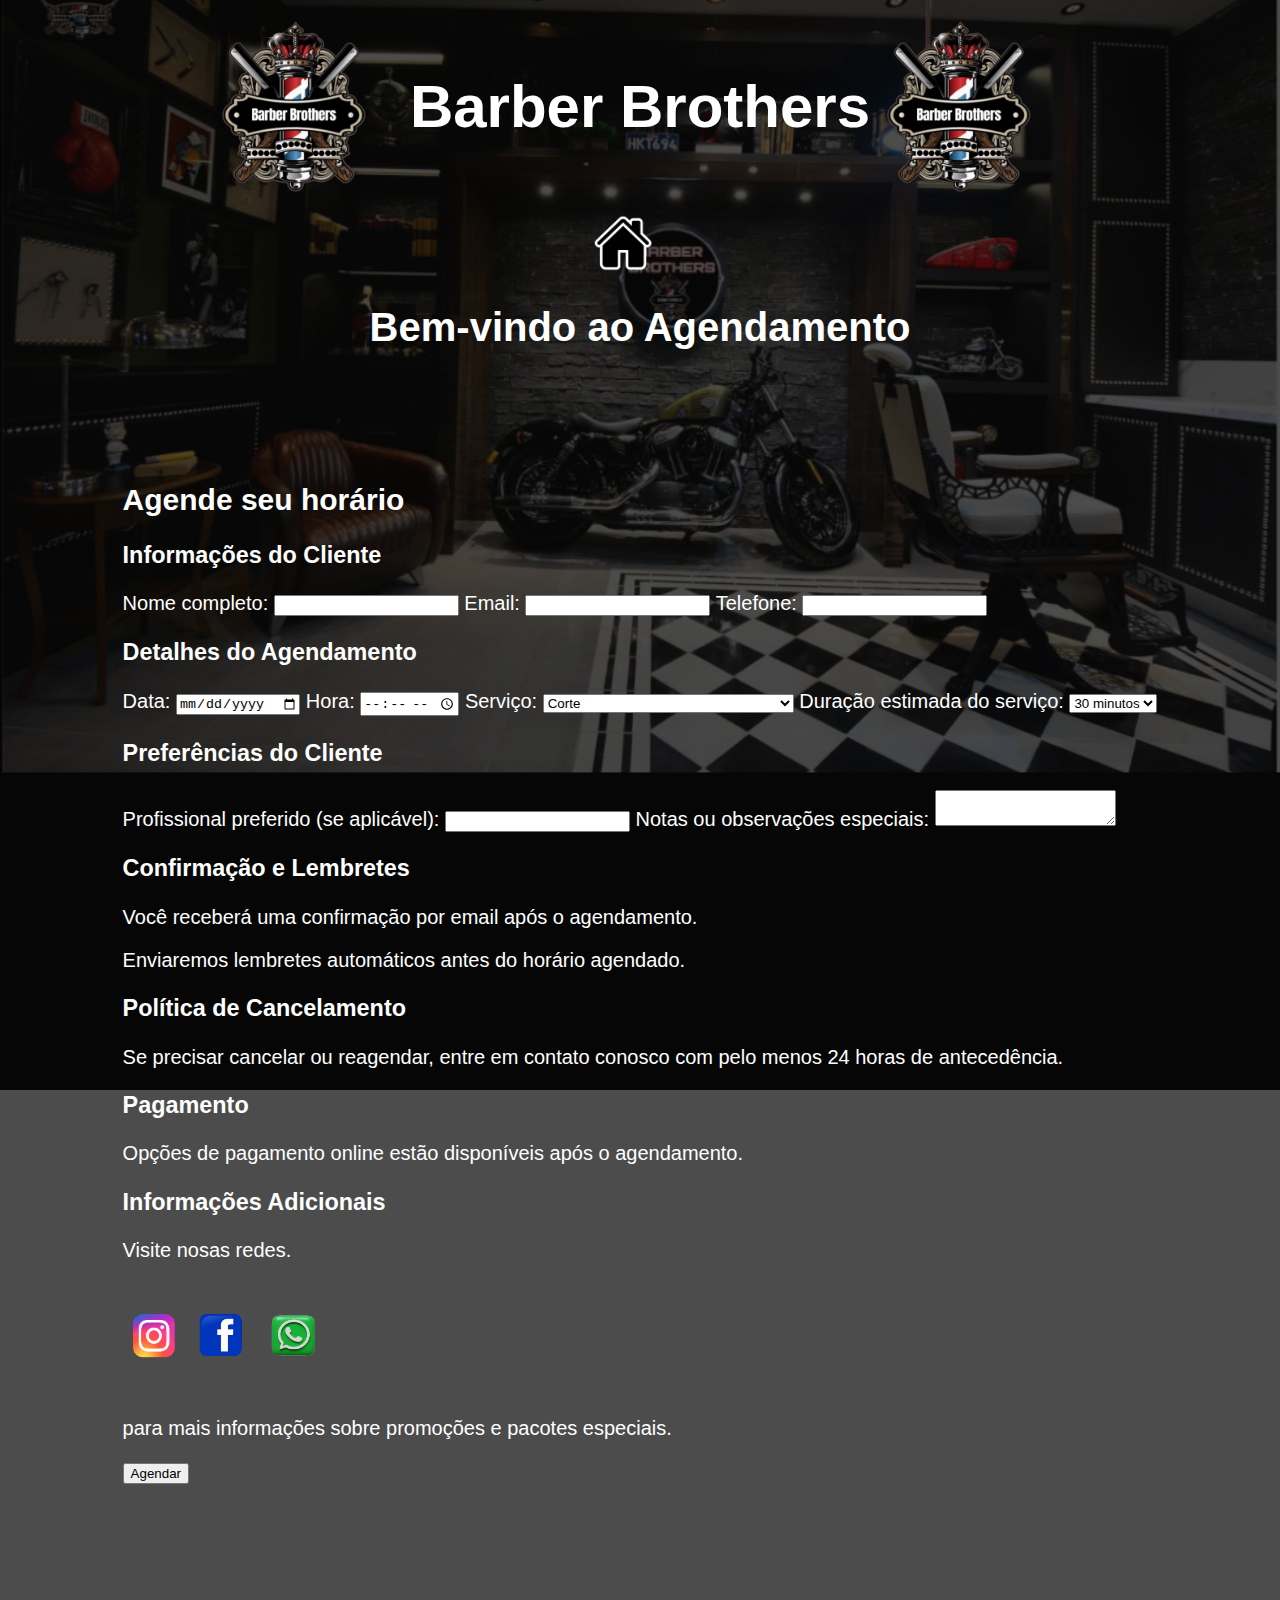
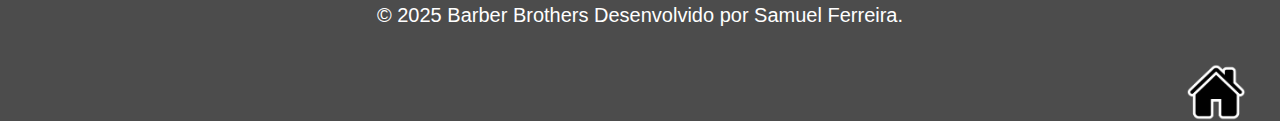
<file: agendamento.html>
<!DOCTYPE html>
<html lang="pt-BR">
<head>
    <meta charset="UTF-8">
    <meta name="viewport" content="width=device-width, initial-scale=1.0">
    <link rel="stylesheet" href="styles.css">
    <title>Agendamento Barber Brothers</title>
</head>
<body>
    <header>
        <div class="content">
            <div style="display: flex; justify-content: center; align-items: center;">
                <img src="img/berber brothers.png" alt="Barber Brothers" style="width: 15%; margin-right: 25px;">
                <div class="title">
                    <h1>Barber Brothers</h1>
                </div>
                <img src="img/berber brothers.png" alt="Barber Brothers" style="width: 15%; margin-right: 25px;">
            </div>
            <nav>
                <ul>
                    <li><a href="index.html"><img src="img/Home.png" alt="Início"></a></li>
                </ul>
            </nav>
        </div>
    </header>
    <header>
        <h1>Bem-vindo ao Agendamento</h1>
    </header>

        <header><h1><p>  </p></h1></header>

        <div class="gallery">
            <main>
                <div class="appointment-form">
                    <h2>Agende seu horário</h2>
                    <form action="agendar.php" method="post">
                     
                        <div id="cliente-info">
                            <h3>Informações do Cliente</h3>
                            <label for="nome">Nome completo:</label>
                            <input type="text" id="nome" name="nome" required>
                            <label for="email">Email:</label>
                            <input type="email" id="email" name="email" required>
                            <label for="telefone">Telefone:</label>
                            <input type="tel" id="telefone" name="telefone" required>
                        </div>
                    
                        <div id="detalhes-agendamento">
                            <h3>Detalhes do Agendamento</h3>
                            <label for="data">Data:</label>
                            <input type="date" id="data" name="data" required>
                            <label for="hora">Hora:</label>
                            <input type="time" id="hora" name="hora" required>
                            <label for="servico">Serviço:</label>
                            <select id="servico" name="servico" required>
                                <option value="corte">Corte</option>
                                <option value="barba">Barba</option>
                                <option value="corte">Corte + Alisamento</option>
                                <option value="combo">Corte + Barbas + freestyles</option>
                                <option value="combo">Combo (Corte + Barba + Sobrancelha)</option>
                                <option value="barba">Decidir na Hora </option>
                            </select>
                            <label for="duracao">Duração estimada do serviço:</label>
                            <select id="duracao" name="duracao" required>
                                <option value="30 minutos">30 minutos</option>
                                <option value="45 minutos">45 minutos</option>
                                <option value="60 minutos">60 minutos</option>
                            </select>
                        </div>
                              <div id="preferencias-cliente">
                            <h3>Preferências do Cliente</h3>
                            <label for="profissional">Profissional preferido (se aplicável):</label>
                            <input type="text" id="profissional" name="profissional">
                            <label for="observacoes">Notas ou observações especiais:</label>
                            <textarea id="observacoes" name="observacoes"></textarea>
                        </div>
                  
                        <div id="confirmacao-lembretes">
                            <h3>Confirmação e Lembretes</h3>
                            <p>Você receberá uma confirmação por email após o agendamento.</p>
                            <p>Enviaremos lembretes automáticos antes do horário agendado.</p>
                        </div>
                 
                        <div id="politica-cancelamento">
                            <h3>Política de Cancelamento</h3>
                            <p>Se precisar cancelar ou reagendar, entre em contato conosco com pelo menos 24 horas de antecedência.</p>
                        </div>
              
                        <div id="pagamento">
                            <h3>Pagamento</h3>
                            <p>Opções de pagamento online estão disponíveis após o agendamento.</p>
                        </div>
                    
                        <div id="informacoes-adicionais">
                            <h3>Informações Adicionais</h3>
                                 <p>Visite nosas redes.<a href="http://www.barbeariaxyz.com"></a></p>
                               
                                 <section id="contato" class="contact">
  
                                <p> <a href="https://www.instagram.com/seupagina" target="_blank"><img src="img/Instagram-icon-Logo.png" alt="Instagram" width="64" height="64"></a></p> 

                                <p> <a href="https://www.facebook.com/seupagina" target="_blank"><img src="img/face.png" alt="Facebook" width="70" height="70"></a></p> 

                                <p> <a href="https://wa.me/seunumero"><img src="img/wts.png" alt="WhatsApp" width="70" height="70"></a></p> 
                                </section>

                                </p></a> para mais informações sobre promoções e pacotes especiais.</p>
                                </div> 
                                <button type="submit">Agendar</button> </form> </div> </main>
                                </div>
                                </section>
                                </main>
                                <footer style="text-align: center; margin-top: 100px;"> <p>&copy; 2025 Barber Brothers Desenvolvido por Samuel Ferreira.</p> </footer>
                         </head> <body> <div> <nav> <ul> <li><a href="index.html"><img src="img/Home.png" alt="Início"></a></li> </ul> </nav> </div> </body>
                        <script src="script.js"></script>
                        </body>
                        </html>
</file>
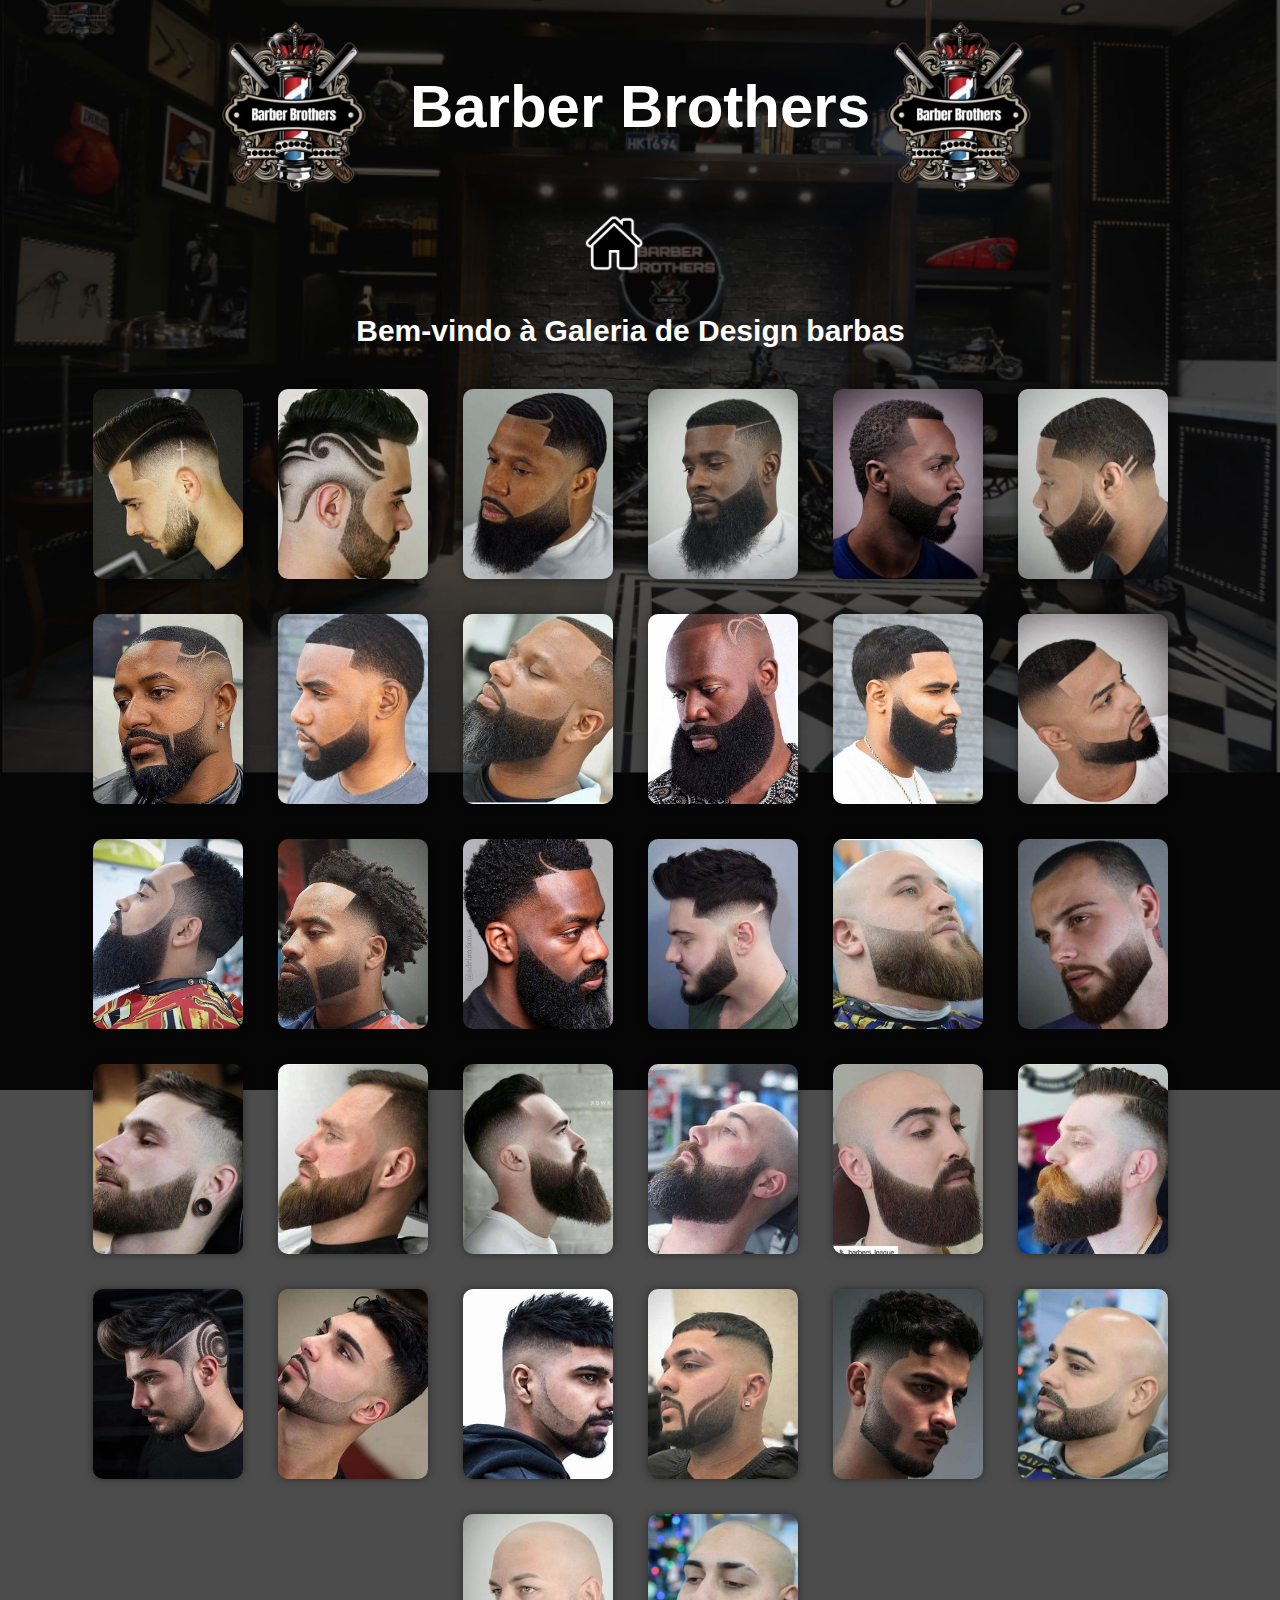
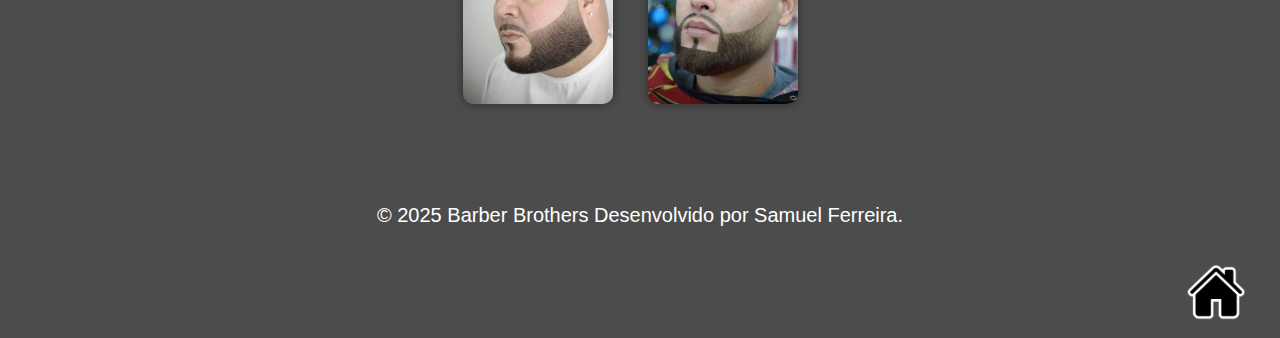
<file: barby.html>
<!DOCTYPE html>
<html lang="pt-BR">
<head>
    <meta charset="UTF-8">
    <meta name="viewport" content="width=device-width, initial-scale=1.0">
    <link rel="stylesheet" href="styles.css">
  </head>
    <body>
      <header>
        <div class="content">
            <div style="display: flex; justify-content: center; align-items: center;">
               <img src="img/berber brothers.png" alt="Barber Brothers"style="width: 15%; margin-right: 25px;">
                  <div class="title">
                  <h1>Barber Brothers</h1>
              </div>
            <img src="img/berber brothers.png" alt="Barber Brothers"style="width: 15%; margin-right: 25px;">
          </div>
        <nav>
          <ul>
             <li> 
    <title>Galeria de Design</title> <link rel="stylesheet" href="styles.css"> 
<nav>
    <ul>
    </head> <body> <div> <nav> <ul> <li><a href="index.html"><img src="img/Home.png" alt="Início"></a></li> </ul> 
    </ul>
</nav>
   </head> <body> <nav> <ul> <li><a href="index.html"></a></li> </ul> </nav> <header> <h2>Bem-vindo à Galeria de Design barbas</h2> </header> <div><section>    
      <div class="gallery">
        <div class="gallery-item">
            <img src="img-design/00.jpg" alt="Imagem 1">
        </div>
        <div class="gallery-item">
            <img src="img-design/002.jpg" alt="Imagem 2">
        </div>
        <div class="gallery-item">
            <img src="img-design/OIP 3.jpeg" alt="Imagem 3">
        </div>
        <div class="gallery-item">
            <img src="img-design/OIP 4.jpeg" alt="Imagem 4">
        </div>
        <div class="gallery-item">
            <img src="img-design/OIP 5.jpeg" alt="Imagem 5">
        </div>
        <div class="gallery-item">
            <img src="img-design/OIP 6.jpeg" alt="Imagem 6">
        </div>
        <div class="gallery-item">
            <img src="img-design/OIP 7.jpeg" alt="Imagem 7">
        </div>
        <div class="gallery-item">
            <img src="img-design/OIP 8.jpeg" alt="Imagem 8">
        </div>
        <div class="gallery-item">
            <img src="img-design/OIP 9.jpeg" alt="Imagem 9">
        </div>
        <div class="gallery-item">
            <img src="img-design/OIP 10.jpeg" alt="Imagem 10">
        </div>
        <div class="gallery-item">
            <img src="img-design/OIP 11.jpeg" alt="Imagem 11">
        </div>
        <div class="gallery-item">
            <img src="img-design/OIP 12.jpeg" alt="Imagem 12">
        </div>
        <div class="gallery-item">
            <img src="img-design/OIP 13.jpeg" alt="Imagem 13">
        </div>
        <div class="gallery-item">
            <img src="img-design/OIP 14.jpeg" alt="Imagem 14">
        </div>
        <div class="gallery-item">
            <img src="img-design/OIP 15.jpeg" alt="Imagem 15">
        </div>
        <div class="gallery-item">
            <img src="img-design/OIP 16.jpeg" alt="Imagem 16">
        </div>
        <div class="gallery-item">
            <img src="img-design/OIP 17.jpeg" alt="Imagem 17">
        </div>
        <div class="gallery-item">
            <img src="img-design/OIP 18.jpeg" alt="Imagem 18">
        </div>
        <div class="gallery-item">
            <img src="img-design/OIP 19.jpeg" alt="Imagem 19">
        </div>
        <div class="gallery-item">
            <img src="img-design/OIP 20.jpeg" alt="Imagem 20">
        </div>
        <div class="gallery-item">
            <img src="img-design/OIP 21.jpeg" alt="Imagem 21">
        </div>
        <div class="gallery-item">
            <img src="img-design/OIP 22.jpeg" alt="Imagem 22">
        </div>
        <div class="gallery-item">
            <img src="img-design/OIP 23.jpeg" alt="Imagem 23">
        </div>
        <div class="gallery-item">
            <img src="img-design/OIP 24.jpeg" alt="Imagem 24">
        </div>
        <div class="gallery-item">
            <img src="img-design/OIP 25.jpeg" alt="Imagem 25">
        </div>
        <div class="gallery-item">
            <img src="img-design/OIP 27.jpeg" alt="Imagem 27">
        </div>
        <div class="gallery-item">
            <img src="img-design/OIP 28.jpeg" alt="Imagem 28">
        </div>
        <div class="gallery-item">
            <img src="img-design/OIP 30.jpeg" alt="Imagem 30">
        </div>
        <div class="gallery-item">
            <img src="img-design/OIP 31.jpeg" alt="Imagem 31">
        </div>
        <div class="gallery-item">
            <img src="img-design/OIP 32.jpeg" alt="Imagem 32">
        </div>
        <div class="gallery-item">
            <img src="img-design/OIP 33.jpeg" alt="Imagem 33">
        </div>
        <div class="gallery-item">
            <img src="img-design/OIP 34.jpeg" alt="Imagem 34">
        </div>
    </div>
</section></form></div></main></div>
</section>
</main><footer style="text-align: center; margin-top: 100px;"><p>&copy; 2025 Barber Brothers Desenvolvido por Samuel Ferreira.</p>
</footer>
</head> <body> <div> <nav> <ul> <li><a href="index.html"><img src="img/Home.png" alt="Início"></a></li> </ul> </nav> </div> </body>
<script src="script.js"></script>
</body>
</html>
</file>
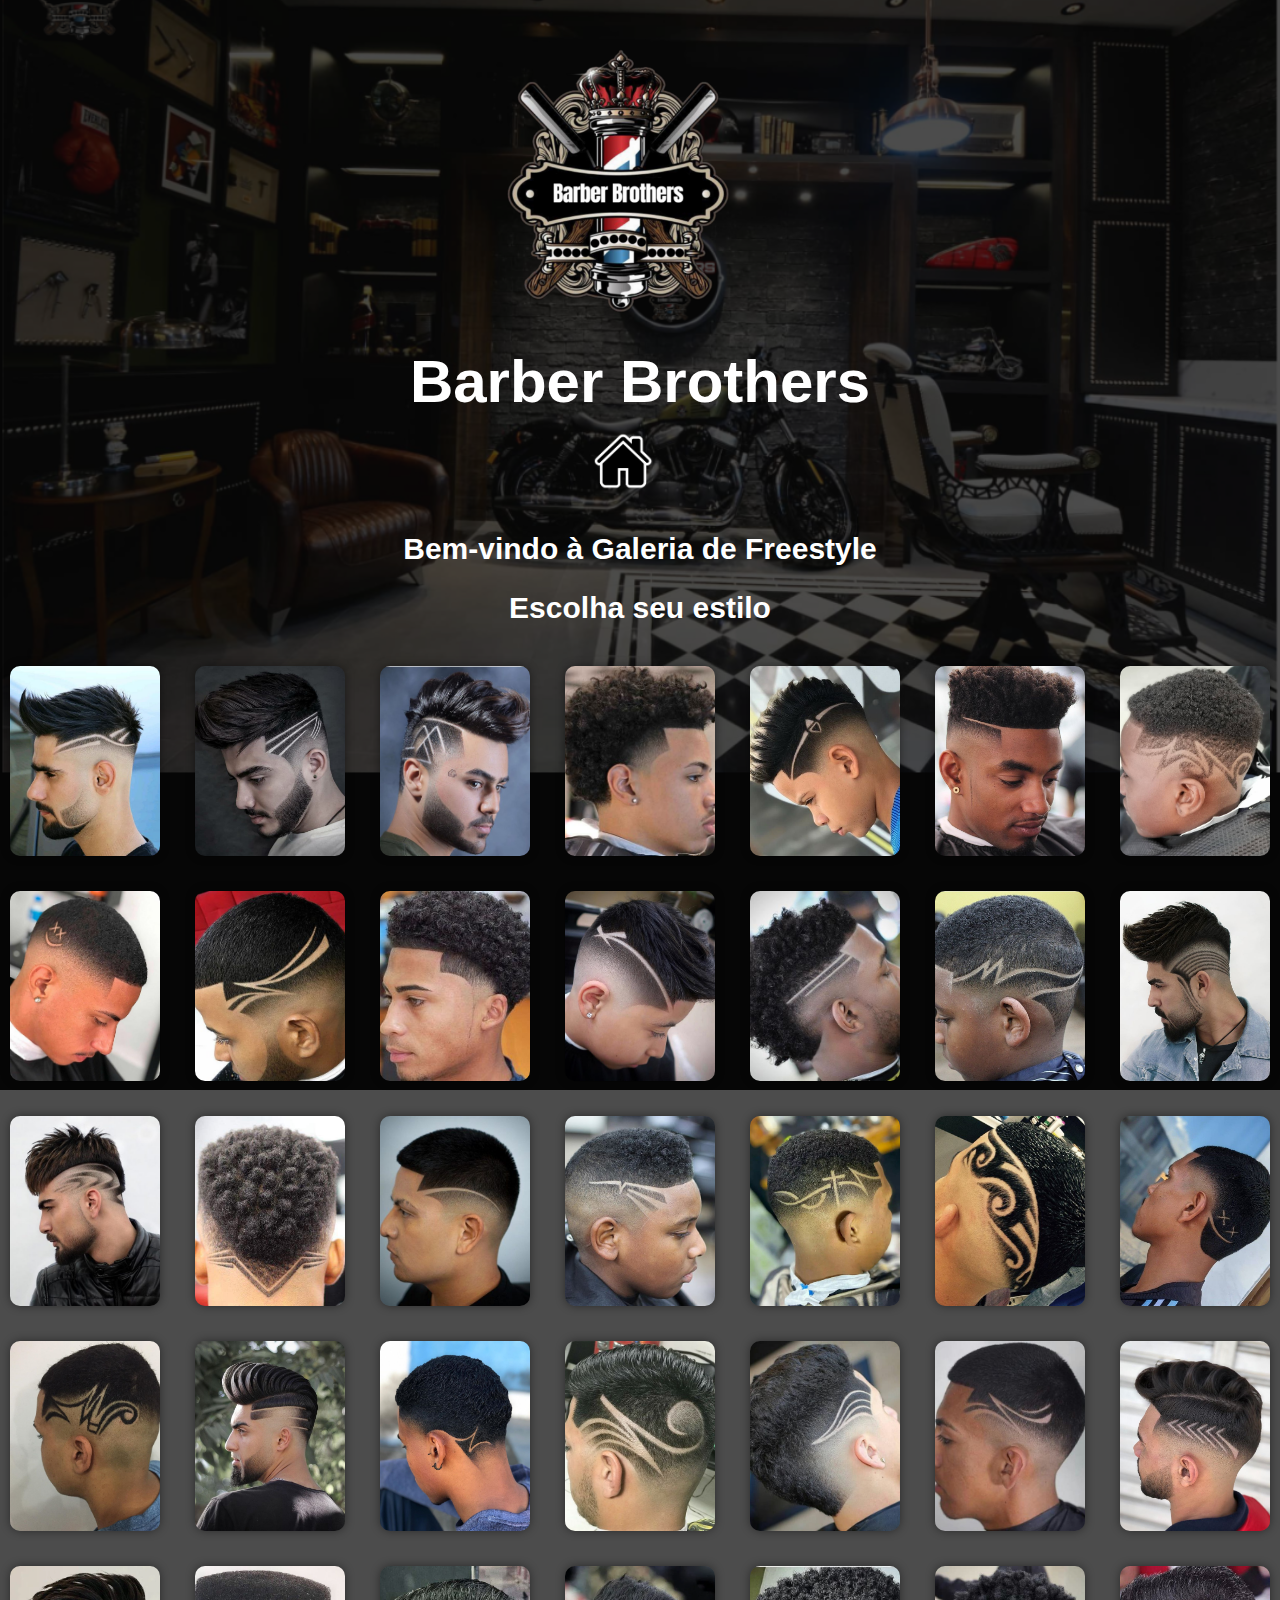
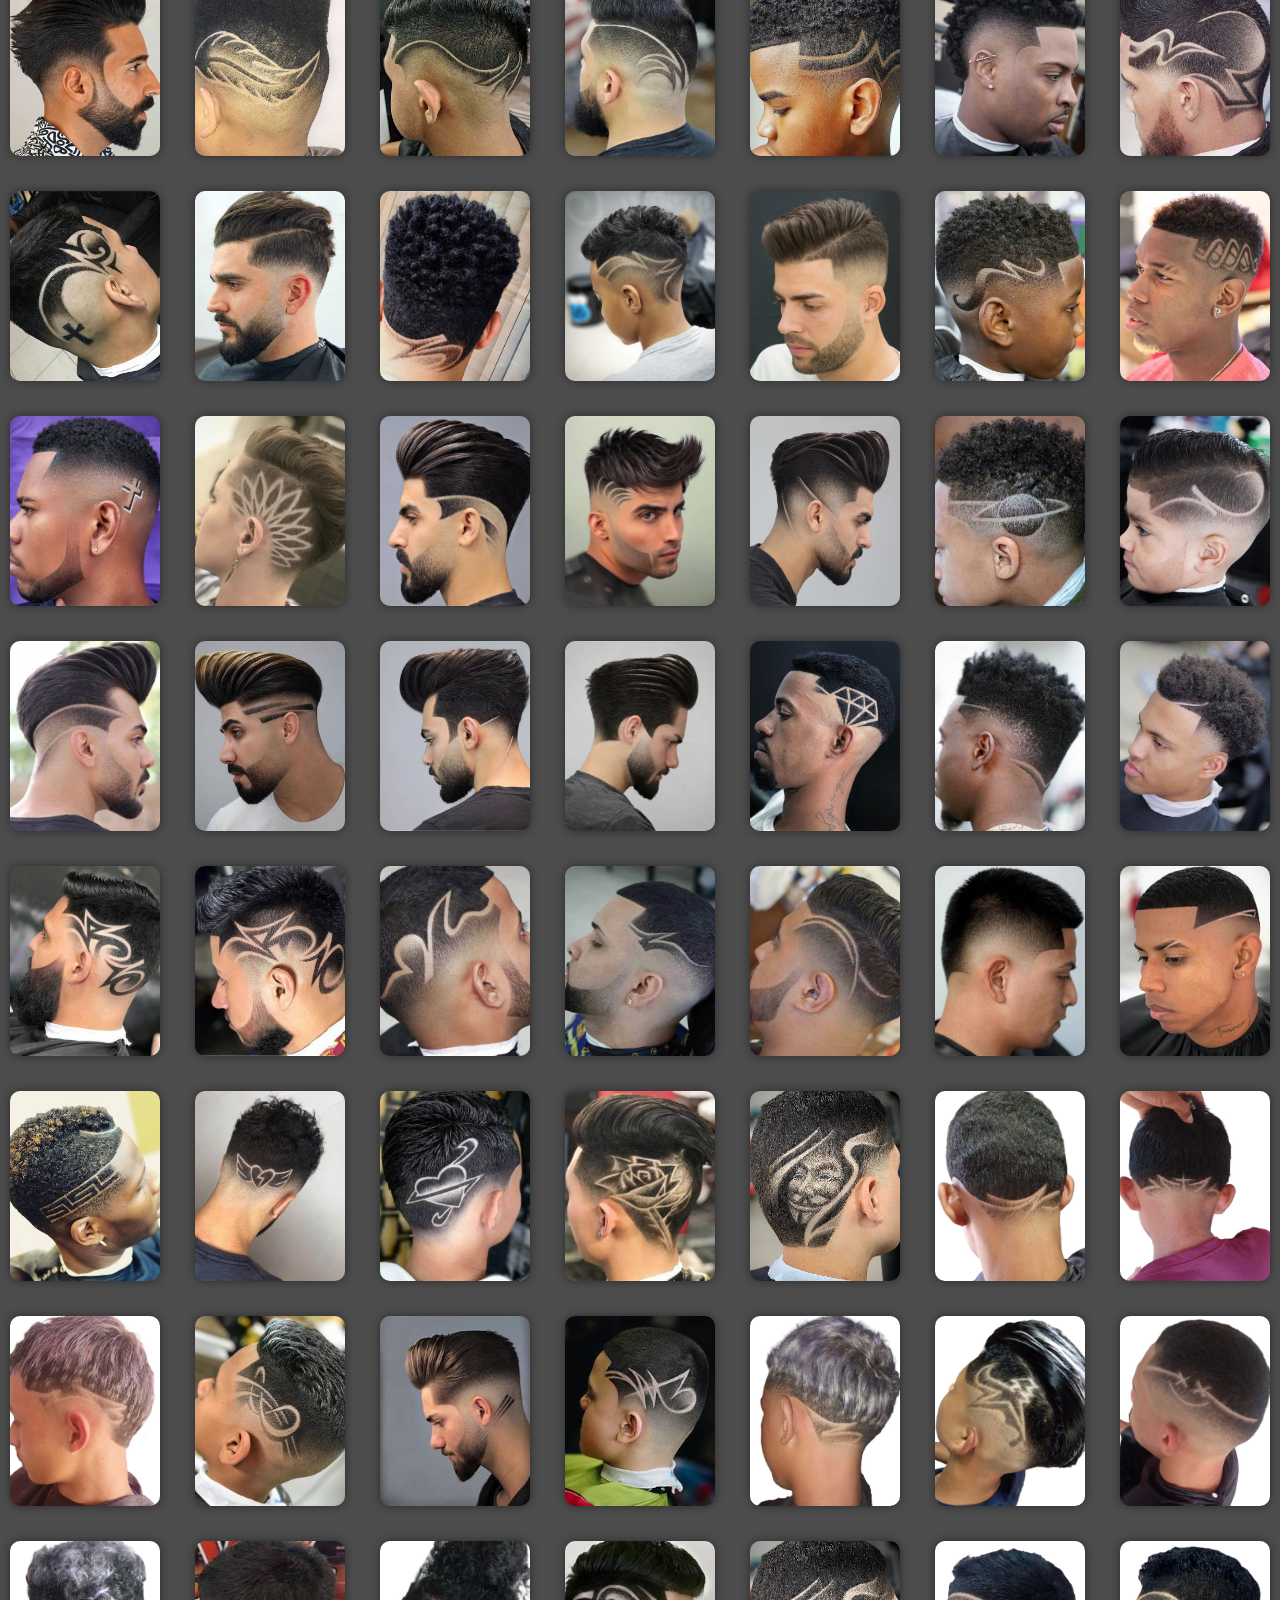
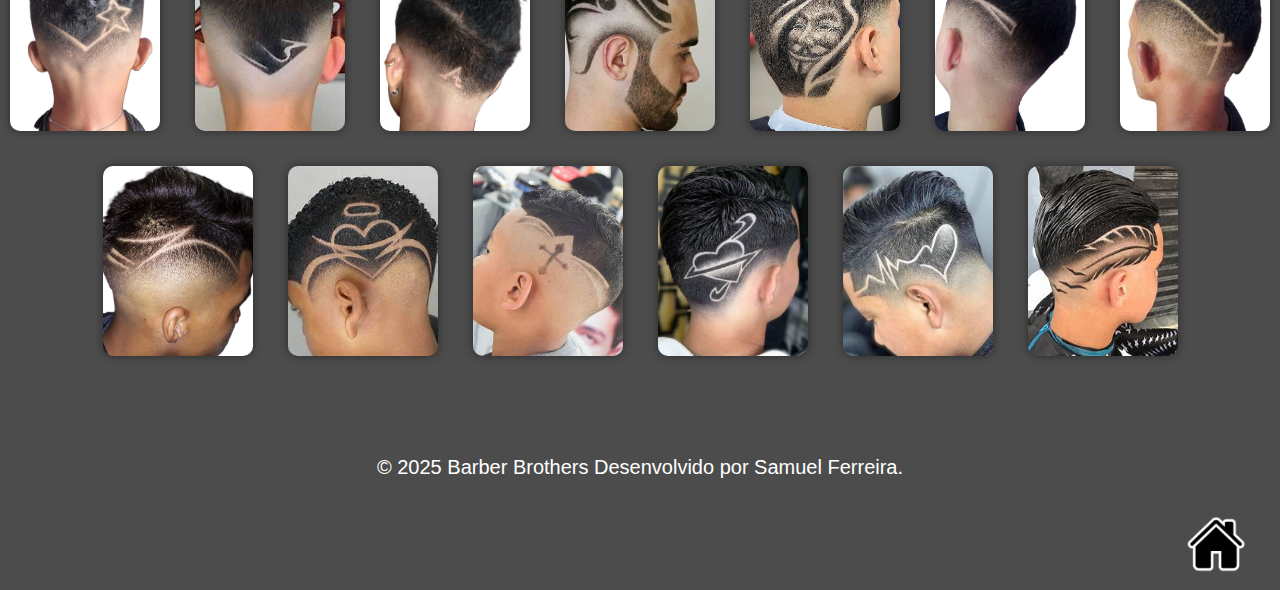
<file: freestyle.html>
<!DOCTYPE html>
<html lang="pt-BR">
<head>
    <meta charset="UTF-8">
    <meta name="viewport" content="width=device-width, initial-scale=1.0">
    <link rel="stylesheet" href="styles.css">
  </head>
    <body>
      <header>
        <div class="content">
          <h2> <div style="display: flex; justify-content: center; stroke-width: center;">
               <img src="img/berber brothers.png" alt="Barber Brothers"style="width: 30%; margin-right: 40px;"></h2>
                  <div class="title">
                  <h1>Barber Brothers</h1>
              </div>
           </div> <nav><ul>
    </head> <body> <div> <nav> <ul> <li><a href="index.html"><img src="img/Home.png" alt="Início"></a></li> </ul> 
</ul>
</nav>
   </head> <body> <nav> <ul> <li><a href="index.html"></a></li> </ul> </nav> <header> <h2>Bem-vindo à Galeria de Freestyle</h2>  <h2>Escolha seu estilo</h2>
  </header> <div><section> 
    <section class="gallery">
        <div class="gallery-item">
            <img src="Freestyle/1.jpg" alt="Imagem ">
          </div>
          <div class="gallery-item">
            <img src="Freestyle/2.jpg" alt="Imagem ">
          </div> 
          <div class="gallery-item">
            <img src="Freestyle/3.jpg" alt="Imagem ">
          </div>
          <div class="gallery-item">
            <img src="Freestyle/5o.jpg" alt="Imagem ">
          </div> 
          <div class="gallery-item">
            <img src="Freestyle/6.jpg" alt="Imagem ">
          </div>
          <div class="gallery-item">
            <img src="Freestyle/7.jpg" alt="Imagem ">
          </div>
          <div class="gallery-item">
            <img src="Freestyle/8.jpg" alt="Imagem ">
          </div> 
          <div class="gallery-item">
            <img src="Freestyle/9.jpg" alt="Imagem ">
          </div>
          <div class="gallery-item">
            <img src="Freestyle/10.jpg" alt="Imagem ">
          </div> 
          <div class="gallery-item">
            <img src="Freestyle/11.jpg" alt="Imagem ">
          </div>
          <div class="gallery-item">
            <img src="Freestyle/12.jpg" alt="Imagem ">
          </div> 
          <div class="gallery-item">
            <img src="Freestyle/13.jpeg" alt="Imagem ">
          </div>
          <div class="gallery-item">
            <img src="Freestyle/14.jpg" alt="Imagem ">
          </div> 
          <div class="gallery-item">
            <img src="Freestyle/15.jpg" alt="Imagem ">
          </div>
          <div class="gallery-item">
            <img src="Freestyle/17.jpg" alt="Imagem ">
          </div>         
          <div class="gallery-item">
            <img src="Freestyle/18.jpg" alt="Imagem ">
          </div>     
          <div class="gallery-item">
            <img src="Freestyle/19.jpg" alt="Imagem ">
          </div> 
          <div class="gallery-item">
            <img src="Freestyle/20.jpg" alt="Imagem ">
          </div>        
          <div class="gallery-item">
            <img src="Freestyle/25.jpg" alt="Imagem ">
          </div>         
          <div class="gallery-item">
            <img src="Freestyle/26.jpg" alt="Imagem ">
          </div>      
          <div class="gallery-item">
            <img src="Freestyle/27.jpg" alt="Imagem ">
          </div>         
          <div class="gallery-item">
            <img src="Freestyle/28.jpg" alt="Imagem ">
          </div>       
          <div class="gallery-item">
            <img src="Freestyle/29.jpg" alt="Imagem ">
          </div>          
          <div class="gallery-item">
            <img src="Freestyle/30.jpg" alt="Imagem ">
          </div>      
          <div class="gallery-item">
            <img src="Freestyle/31.jpg" alt="Imagem ">
          </div>
          <div class="gallery-item">
            <img src="Freestyle/32.jpg" alt="Imagem ">
          </div>     
          <div class="gallery-item">
            <img src="Freestyle/33.jpg" alt="Imagem ">
          </div>  
          <div class="gallery-item">
            <img src="Freestyle/34.jpg" alt="Imagem ">
          </div>          
          <div class="gallery-item">
            <img src="Freestyle/35.webp" alt="Imagem ">
          </div>         
          <div class="gallery-item">
            <img src="Freestyle/36.jpg" alt="Imagem ">
          </div>           
          <div class="gallery-item">
            <img src="Freestyle/37.jpg" alt="Imagem ">
          </div>      
          <div class="gallery-item">
            <img src="Freestyle/38.webp" alt="Imagem ">
          </div>         
          <div class="gallery-item">
            <img src="Freestyle/39.jpg" alt="Imagem ">
          </div>       
          <div class="gallery-item">
            <img src="Freestyle/40.jpg" alt="Imagem ">
          </div>      
          <div class="gallery-item">
            <img src="Freestyle/41.jpg" alt="Imagem ">
          </div>     
          <div class="gallery-item">
            <img src="Freestyle/42.jpg" alt="Imagem ">
          </div>        
          <div class="gallery-item">
            <img src="Freestyle/43.jpg" alt="Imagem ">
          </div>       
          <div class="gallery-item">
            <img src="Freestyle/44.jpg" alt="Imagem ">
          </div>          
          <div class="gallery-item">
            <img src="Freestyle/45.jpg" alt="Imagem ">
          </div>        
          <div class="gallery-item">
            <img src="Freestyle/46.webp" alt="Imagem ">
          </div>       
          <div class="gallery-item">
            <img src="Freestyle/47.jpg" alt="Imagem ">
          </div>       
          <div class="gallery-item">
            <img src="Freestyle/48.webp" alt="Imagem ">
          </div>         
          <div class="gallery-item">
            <img src="Freestyle/49.jpg" alt="Imagem ">
          </div>        
          <div class="gallery-item">
            <img src="Freestyle/a1.jpg" alt="Imagem ">
          </div>        
          <div class="gallery-item">
            <img src="Freestyle/b2.jpg" alt="Imagem ">
          </div> 
          <div class="gallery-item">
            <img src="Freestyle/Boy Cut.jpg" alt="Imagem ">
          </div>
          <div class="gallery-item">
            <img src="Freestyle/c3.jpg" alt="Imagem ">
          </div>       
          <div class="gallery-item">
            <img src="Freestyle/d4.jpg" alt="Imagem ">
            </div>
           <div class="gallery-item">
            <img src="Freestyle/e5.jpg" alt="Imagem ">
          </div>     
          <div class="gallery-item">
            <img src="Freestyle/OIP (14).jpeg" alt="Imagem ">
           </div> 
          <div class="gallery-item">
            <img src="Freestyle/OIP (15).jpeg" alt="Imagem ">
          </div>        
          <div class="gallery-item">
            <img src="Freestyle/OIP (16).jpeg" alt="Imagem ">
           </div> 
          <div class="gallery-item">
            <img src="Freestyle/OIP (17).jpeg" alt="Imagem ">
          </div>       
          <div class="gallery-item">
            <img src="Freestyle/OIP (19).jpeg" alt="Imagem ">
          </div>
          <div class="gallery-item">
            <img src="Freestyle/OIP (20).jpeg" alt="Imagem ">
          </div>
          <div class="gallery-item">
            <img src="Freestyle/OIP (21).jpeg" alt="Imagem ">
          </div>
          <div class="gallery-item">
            <img src="Freestyle/OIP (22).jpeg" alt="Imagem ">
          </div>
          <div class="gallery-item">
            <img src="Freestyle/OIP (23).jpeg" alt="Imagem ">
          </div>        
          <div class="gallery-item">
            <img src="Freestyle/OIP (24).jpeg" alt="Imagem ">
          </div>
          <div class="gallery-item">
            <img src="Freestyle/OIP (25).jpeg" alt="Imagem ">
          </div>
          <div class="gallery-item">
            <img src="Freestyle/OIP (26).jpeg" alt="Imagem ">
          </div>
          <div class="gallery-item">
            <img src="Freestyle/OIP (27).jpeg" alt="Imagem ">
          </div>
          <div class="gallery-item">
            <img src="Freestyle/OIP (28).jpeg" alt="Imagem ">
          </div>
          <div class="gallery-item">
            <img src="Freestyle/22.jpg" alt="Imagem ">
          </div>
          <div class="gallery-item">
            <img src="Freestyle/OIP (30).jpeg" alt="Imagem ">
          </div>
          <div class="gallery-item">
            <img src="Freestyle/OIP (31).jpeg" alt="Imagem ">
          </div>
          <div class="gallery-item">
            <img src="Freestyle/OIP (32).jpeg" alt="Imagem ">
          </div>
          <div class="gallery-item">
            <img src="Freestyle/R (2).jpeg" alt="Imagem ">
          </div>
          <div class="gallery-item">
            <img src="Freestyle/IMG-20250101-WA0109.jpg" alt="Imagem ">
          </div>
          <div class="gallery-item">
            <img src="Freestyle/IMG-20250101-WA0110.jpg" alt="Imagem ">
          </div>
          <div class="gallery-item">
            <img src="Freestyle/IMG-20250101-WA0112.jpg" alt="Imagem ">
          </div>
          <div class="gallery-item">
            <img src="Freestyle/58.jpg" alt="Imagem ">
          </div>
          <div class="gallery-item">
            <img src="Freestyle/barba 26.jpeg" alt="Imagem ">
          </div>
          <div class="gallery-item">
            <img src="Freestyle/OIP 56.jpeg" alt="Imagem ">
          </div>
          <div class="gallery-item">
            <img src="Freestyle/IMG-20250101-WA0124.jpg" alt="Imagem ">
          </div>
          <div class="gallery-item">
            <img src="Freestyle/IMG-20250101-WA0132.jpg" alt="Imagem ">
          </div>
          <div class="gallery-item">
            <img src="Freestyle/IMG-20250101-WA0135.jpg" alt="Imagem ">
          </div>
          <div class="gallery-item">
            <img src="Freestyle/IMG-20250101-WA0136.jpg" alt="Imagem ">
          </div>
          <div class="gallery-item">
            <img src="Freestyle/OIP 55.jpeg" alt="Imagem ">
          </div>
          <div class="gallery-item">
            <img src="Freestyle/IMG-20250101-WA0128.jpg" alt="Imagem ">
          </div>
          <div class="gallery-item">
            <img src="Freestyle/002.jpg" alt="Imagem ">
          </div>
          <div class="gallery-item">
            <img src="Freestyle/R (2).jpeg" alt="Imagem ">
          </div>
          <div class="gallery-item">
            <img src="Freestyle/IMG-20250101-WA0169.jpg" alt="Imagem ">
          </div>
          <div class="gallery-item">
            <img src="Freestyle/IMG-20250101-WA0170.jpg" alt="Imagem ">
          </div>
          <div class="gallery-item">
          <img src="Freestyle/IMG-20250101-WA0172.jpg" alt="Imagem ">
          </div>
          <div class="gallery-item">
          <img src="Freestyle/OIP ().jpeg" alt="Imagem ">
          </div>
          <div class="gallery-item">
          <img src="Freestyle/57.jpg" alt="Imagem ">
          </div>
          <div class="gallery-item">
          <img src="Freestyle/OIP (31).jpeg" alt="Imagem ">
          </div>
          <div class="gallery-item">
          <img src="Freestyle/OIP (33).jpeg" alt="Imagem ">
          </div>
          <div class="gallery-item">
          <img src="Freestyle/OIPp - Copia.jpeg" alt="Imagem ">
          </div>

        </section></form></div></main></div>
    </section>
    </main><footer style="text-align: center; margin-top: 100px;"><p>&copy; 2025 Barber Brothers Desenvolvido por Samuel Ferreira.</p>
    </footer>
    </head> <body> <div> <nav> <ul> <li><a href="index.html"><img src="img/Home.png" alt="Início"></a></li> </ul> </nav> </div> </body>
    <script src="script.js"></script>
    </body>
    </html>
</file>
<file: styles.css>
body {
    font-family: Arial, sans-serif;
    animation: colorChange 5s infinite;
    font-size: 20px;
    margin: 0;
    padding: 0;
    background: url('img/barber brothers.jpg') no-repeat center center fixed;
    background-size: cover;
    color: #ffffff;
    position: relative;
}


/*aqui eu posso mudar texto do menu prav cima ou pra baixo*/

nav ul {
    display: flex; 
    justify-content: space-between;
    align-items: center;
    justify-content: center;
    list-style: none;
    padding: 0;
}

nav ul li {
    margin: 0 20px;
    text-align: center;
}

nav ul li a {
    display: flex;
    flex-direction: column;
    align-items: center;
    text-decoration: none;
    color: black;
}

nav ul li a img {
    margin-top: 15px;
    width: 50px;
    height: 50px;
}

nav ul li a span {
    margin-bottom: 5px;
}



header {
    animation: colorChange 5s infinite;
    background: rgba(0, 0, 0, 0.455); 
    color: #fff;
    padding: 10rem 0;
    text-align: center;
}

.contact {
    display: flex;
    justify-content: flex-start;
    align-items: center;

}


header .content { display: flex; flex-direction: column; align-items: center; }
 
header .content h1 { font-size: 3.5rem; }

header .content p { font-size: 1.5rem; }

header .logo { display: flex; 
    justify-content: space-around; 
    align-items: center; 
    width: 100%; background-color: #ebdede00; 
    padding: -1px; }



a.ver-mapa { color: white; text-decoration: none; } 
a.ver-mapa img { width: 100px; /* ajuste o tamanho da imagem conforme necessário */ height: auto; }


ul {
    list-style-type: none;
    padding: 0;
  }
  
  li {
    margin: 10px 0;
  }
  
  a {
    text-decoration: none;
    text-align: center;
    display: block;
  }
  

  a span {
    display: block;
  }
  

.logo h3 {
   color: rgb(233, 233, 233);
   font-size: 1. 6rem;

}

.logo img {
    width: 100%;
    height: 100%;
}

body::before {
    content: '';
    position: absolute;
    top: 0;
    left: 0;
    width: 100%;  /*aqui eu posso mudar a largura do fundo principal*/
    height: 100%;/*aqui eu posso mudar a altura do fundo principal*/
    background: rgba(8, 8, 8, 0.726); /*aqui eu posso mudar a cor do fundo principal*/
    z-index: -1;
}

header .content {
    display: flex;
    justify-content: space-between;
    align-items: center;
    max-width: 1200px;
    margin: -0 auto;
    padding: -0 20px;
}

header .logo {
    display: flex;
    align-items: center;
    margin-left: 100px;
    
}

header .logo img {
    max-height: 100px;
    margin-right: 100px;
}

header .title {
    display: flex;
    flex-direction: column;
    align-items: flex-start;
}

header .title h1 {
    margin: 0;
    font-size: 60px;
}

nav ul li {
    margin-left: 20px;
}

nav ul li a {
    color: #fff;
    text-decoration: none;
    font-size: 18px;
}

nav ul li a:hover {
    text-decoration: underline;
}

main {
    padding: 20px;
    max-width: 1200px;
    margin: 0 auto;
}


.gallery {
    display: flex;
    flex-wrap: wrap;
    justify-content: center;
    gap: 35px;
  }
  
  .gallery-item {
    width: 150px;
    height: 190px;
    overflow: hidden;
    border-radius: 10px;
    box-shadow: 0 0 10px rgba(0, 0, 0, 0.444);
  }
  
  .gallery-item img {
    width: 100%;
    height: 100%;
    object-fit: cover;
    transition: transform 0.2s;
  }
  
  .gallery-item:hover img {
    transform: scale(1.1);
  }
  
  
    @media (max-width: 1024px) {
        .gallery-item {
        width: 180px;
        height: 120px;
        }
    }
  
  
  @media (max-width: 768px) {
    .gallery-item {
      width: 150px;
      height: 100px;
    }
  }
  
  @media (max-width: 480px) {
    .gallery-item {
      width: 100px;
      height: 80px;
    }
  }
  
  .footer-center { display: flex; 
    justify-content: center; 
    align-items: center; 
    height: 100px; /* ajuste conforme necessário */ 
    text-align: center; }

header { 
    background: rgba(0, 0, 0, 0); 
    color: #fff;
    padding: 1rem 0;
    text-align:start, justify; /* aqui eu posso  mudar o modelo do sobre nós */
    
}

header h1 {
    margin: 0;
}

.about-box {
    border: 5px solid #fa0505;
    padding: 50px;
    margin: 130px;
    animation: colorChange 5s infinite; }


nav ul {
    list-style-type: none;
  }
  
  nav ul li {
    display: inline;
    margin-right: 20px;
  }
  
  nav ul li a {
    text-decoration: none;
    font-size: 16px;
    color: #000;
    display: flex;
    align-items: center;
  }
  
  nav ul li a img {
    width:60px; /* ajuste o tamanho conforme necessário */
    height:60px; /* ajuste o tamanho conforme necessário */
    margin-right:15px;
  }


body { font-family: 'Roboto', sans-serif; } 
nav ul { list-style-type: none; padding: 0; } 
nav ul li { display: inline; margin-right: 19px; } 
nav ul li a { text-decoration: none; font-size: 23px; 
animation: colorChange 5s infinite; } 
@keyframes colorChange { 0% { color: red; } 25% { color: rgb(255, 255, 255); } 50% { color: green; } 75% { color: rgb(8, 103, 246); } 100% { color: rgb(254, 0, 0);} 100% { color: rgb(255, 255, 255); } } 


.return-to-top button:hover {
    background-color: #100f0f;
}

nav ul {
    list-style-type: none;
    padding: 0;
    margin: 0;
    display: flex;
    justify-content: center;
    gap: 20px;
}
nav ul li {
    position: relative;
}
nav ul li a {
    text-decoration: none;
    color: #fff;
}
nav ul li:last-child {
    margin-left: auto;
}

.dropdown-content a:hover {background-color: #0b0b0b89;}
.dropdown:hover .dropdown-content {
    display: block;
}
@media (max-width: 600px) {
    nav ul {
        display: flex;
        flex-direction: column;
        align-items: flex-start;
    }
    nav ul li {
        margin-bottom: 10px;
    }
    nav ul li:last-child {
        margin-left: 0;
    }
    .dropdown-content {
        position: static;
        width: 100%;
        box-shadow: none;
    }

nav ul {
    list-style-type: none;
    padding: 0;
    margin: 0;
    display: flex;
    justify-content: center;
    gap: 20px;
}
nav ul li {
    position: relative;
}
nav ul li a {
    text-decoration: none;
    color: #fff;
}
nav ul li:last-child {
    margin-left: auto;
}
@media (max-width: 600px) {
    nav ul {
        display: flex;
        flex-direction: column;
        align-items: flex-start;
    }
    
}
    nav ul li {
        margin-bottom: 10px;
    }
    nav ul li:last-child {
        margin-left: 0;
    }
nav ul {
    list-style: none;
    padding: 0;
}

nav ul li {
    display: inline;
    margin: 0 10px;
}

nav ul li a {
    color: #fff;
    text-decoration: none;
}

.intro h2, .photos h2, .contact h2, .address h2 {
    text-align: space-between;
    
      }   
   }




/* Estilo base para o menu */
.menu {
  display: flex;
  flex-direction: row;
  list-style-type: none;
}

/* Ocultar checkbox */
#menuToggle {
  display: none;
}

/* Estilo do ícone do menu */
.menu-icon {
  display: none;
  font-size: 24px;
  cursor: pointer;
}

/* Estilo para telas menores */
@media (max-width: 768px) {
  .menu-icon {
    display: block;
  }

  .menu {
    display: none;
    flex-direction: column;
  }

  #menuToggle:checked + .menu-icon + .menu {
    display: flex;
  }
}
</file>
